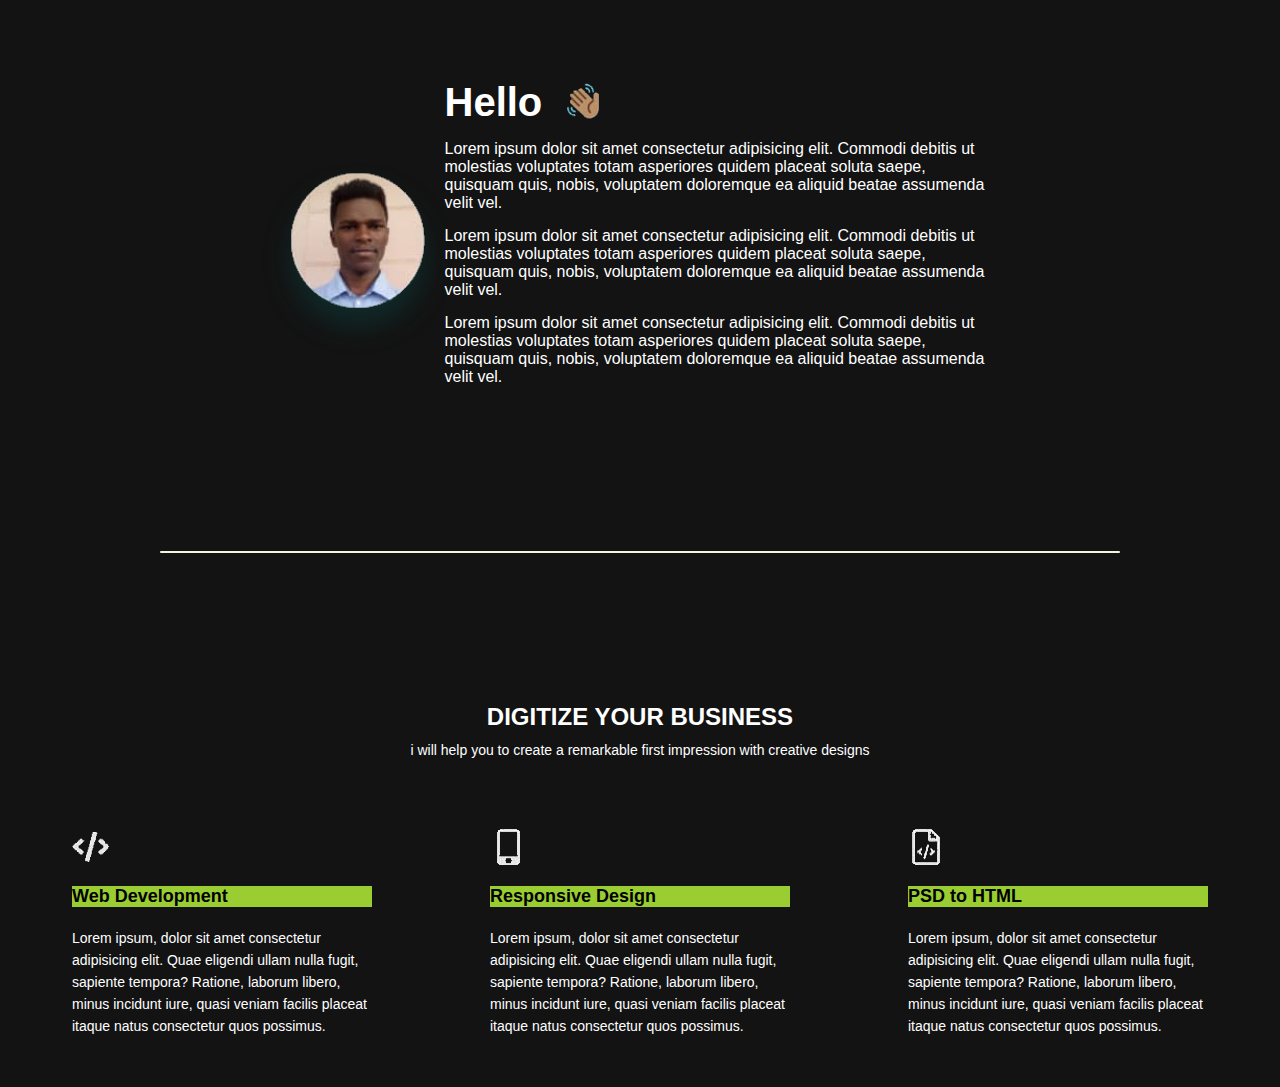
<file: HTMLCSS/html,css/index.html>
<!DOCTYPE html>
<html lang="en">

<head>
    <meta charset="UTF-8">
    <meta http-equiv="X-UA-Compatible" content="IE=edge">
    <meta name="viewport" content="width=device-width, initial-scale=1.0">
    <title>Document</title>
    <link rel="stylesheet" href="style.css">
</head>

<body>

    <div id="main">

        <div class="total-box-intro">
            <div class="items-box-intro">
                <img class="img_items-box-intro" src="image/profile.png" alt="profile">
                <div class="txt_items-box-intro">
                    <h2 class="title_txt-box-intro">Hello</h2>
                    <p class="paragraph_txt-box-intro">Lorem ipsum dolor sit amet consectetur adipisicing elit. Commodi debitis ut molestias voluptates totam asperiores quidem placeat soluta saepe, quisquam quis, nobis, voluptatem doloremque ea aliquid beatae assumenda velit vel.
                    </p>
                    <p class="paragraph_txt-box-intro">Lorem ipsum dolor sit amet consectetur adipisicing elit. Commodi debitis ut molestias voluptates totam asperiores quidem placeat soluta saepe, quisquam quis, nobis, voluptatem doloremque ea aliquid beatae assumenda velit vel.
                    </p>
                    <p class="paragraph_txt-box-intro">Lorem ipsum dolor sit amet consectetur adipisicing elit. Commodi debitis ut molestias voluptates totam asperiores quidem placeat soluta saepe, quisquam quis, nobis, voluptatem doloremque ea aliquid beatae assumenda velit vel.
                    </p>
                </div>
            </div>
        </div>

        <div class="line-between-box"></div>

        <div class="total-box-service">
            <div class="items-box-service">
                <div class="head_items-box-service">
                    <h3 class="title_head-box-service">DIGITIZE YOUR BUSINESS</h3>
                    <span class="subtitle_head-box-service">i will help you to create a remarkable first impression with creative designs</span>
                </div>
                <div class="element_items-box-service">
                    <div class="box_element-box-service">
                        <img class="img_box_element-box-service" src="image/web-icon.png" alt="web-icon">
                        <h5 class="title_box_element-box-service">Web Development</h5>
                        <p class="paragraph_box_element-box-service">Lorem ipsum, dolor sit amet consectetur adipisicing elit. Quae eligendi ullam nulla fugit, sapiente tempora? Ratione, laborum libero, minus incidunt iure, quasi veniam facilis placeat itaque natus consectetur quos possimus.
                        </p>
                    </div>
                    <div class="box_element-box-service">
                        <img class="img_box_element-box-service" src="image/responsive-icon.png" alt="responsive-icon">
                        <h5 class="title_box_element-box-service">Responsive Design</h5>
                        <p class="paragraph_box_element-box-service">Lorem ipsum, dolor sit amet consectetur adipisicing elit. Quae eligendi ullam nulla fugit, sapiente tempora? Ratione, laborum libero, minus incidunt iure, quasi veniam facilis placeat itaque natus consectetur quos possimus.
                        </p>
                    </div>
                    <div class="box_element-box-service">
                        <img class="img_box_element-box-service" src="image/PSDtoHTML-icon.png" alt="PSDtoHTML-icon">
                        <h5 class="title_box_element-box-service">PSD to HTML</h5>
                        <p class="paragraph_box_element-box-service">Lorem ipsum, dolor sit amet consectetur adipisicing elit. Quae eligendi ullam nulla fugit, sapiente tempora? Ratione, laborum libero, minus incidunt iure, quasi veniam facilis placeat itaque natus consectetur quos possimus.
                        </p>
                    </div>
                </div>
            </div>
        </div>

    </div>

</body>

</html>
</file>
<file: HTMLCSS/html,css/style.css>
* {
        margin: 0;
        padding: 0;
        font-family: 'Trebuchet MS', 'Lucida Sans Unicode', 'Lucida Grande', 'Lucida Sans', Arial, sans-serif;
    }
    
    img {
        max-width: 100%;
        height: auto;
    }
    
    #main {
        background-color: #131313;
        overflow: hidden;
    }
    
    .total-box-intro {
        width: 75%;
        margin: 0 auto;
        padding: 80px 50px 0;
    }
    
    .items-box-intro {
        display: flex;
        align-items: center;
        justify-content: center;
    }
    
    .img_items-box-intro {
        width: 9rem;
        filter: drop-shadow(0px 18px 12px #102828);
        border-radius: 1000px;
        margin-right: 15px;
    }
    
    .txt_items-box-intro {
        position: relative;
        top: 0;
        color: #ffffff;
    }
    
    .title_txt-box-intro {
        font-size: 40px;
        margin-bottom: 15px;
    }
    
    .title_txt-box-intro::after {
        content: "";
        background: transparent url('image/emoji_hand-icon.png') no-repeat center center;
        background-size: contain;
        position: absolute;
        top: 0;
        width: 42px;
        height: 42px;
        margin-left: 20px;
    }
    
    .paragraph_txt-box-intro {
        width: 550px;
        margin: 15px 0;
        font-size: 16px;
        font-weight: 200;
    }
    
    .line-between-box {
        width: 75%;
        height: 1.5px;
        border-radius: 5px;
        margin: 150px auto;
        background-image: red;
        background-color: beige;
    }
    
    .total-box-service {
        width: 90%;
        margin: 0 auto;
        padding: 0 0 50px;
    }
    
    .items-box-service {
        position: relative;
        top: 0;
    }
    
    .head_items-box-service {
        text-align: center;
        margin-bottom: 30px;
        color: #ffffff;
    }
    
    .title_head-box-service {
        font-size: 24px;
        padding-bottom: 10px;
    }
    
    .subtitle_head-box-service {
        font-size: 14px;
    }
    
    .element_items-box-service {
        display: flex;
        align-items: flex-start;
        justify-content: space-between;
        margin-top: 70px;
    }
    
    .box_element-box-service {
        margin: 0 8px;
    }
    
    .img_box_element-box-service {
        width: 2.3rem;
        height: 2.3rem;
        object-fit: contain;
    }
    
    .title_box_element-box-service {
        margin: 17px 0;
        font-size: 18px;
        background-image: yellowgreen;
        background-size: 100%;
        background-color: yellowgreen;
    }
    
    .paragraph_box_element-box-service {
        color: #ffffff;
        font-size: 14px;
        line-height: 22px;
        margin-top: 20px;
        width: 300px;
    }
    
    @media screen and (max-width: 768px) {
        .items-box-intro {
            flex-direction: column;
        }
        .line-between-box {
            margin: 100px auto;
            width: 90%;
            height: 1.5px;
        }
        .element_items-box-service {
            flex-wrap: wrap;
        }
        .box_element-box-service {
            margin: 15px;
        }
    }
    
    @media screen and (max-width:480px) {
        .img_items-box-intro {
            margin-right: 0px;
            margin-bottom: 35px;
        }
        .text_items-box-intro {
            text-align: center;
        }
        .title_txt-box-intro::after {
            position: relative;
            display: inline-block;
        }
        .paragraph_txt-box-intro {
            width: auto;
        }
    }
</file>
